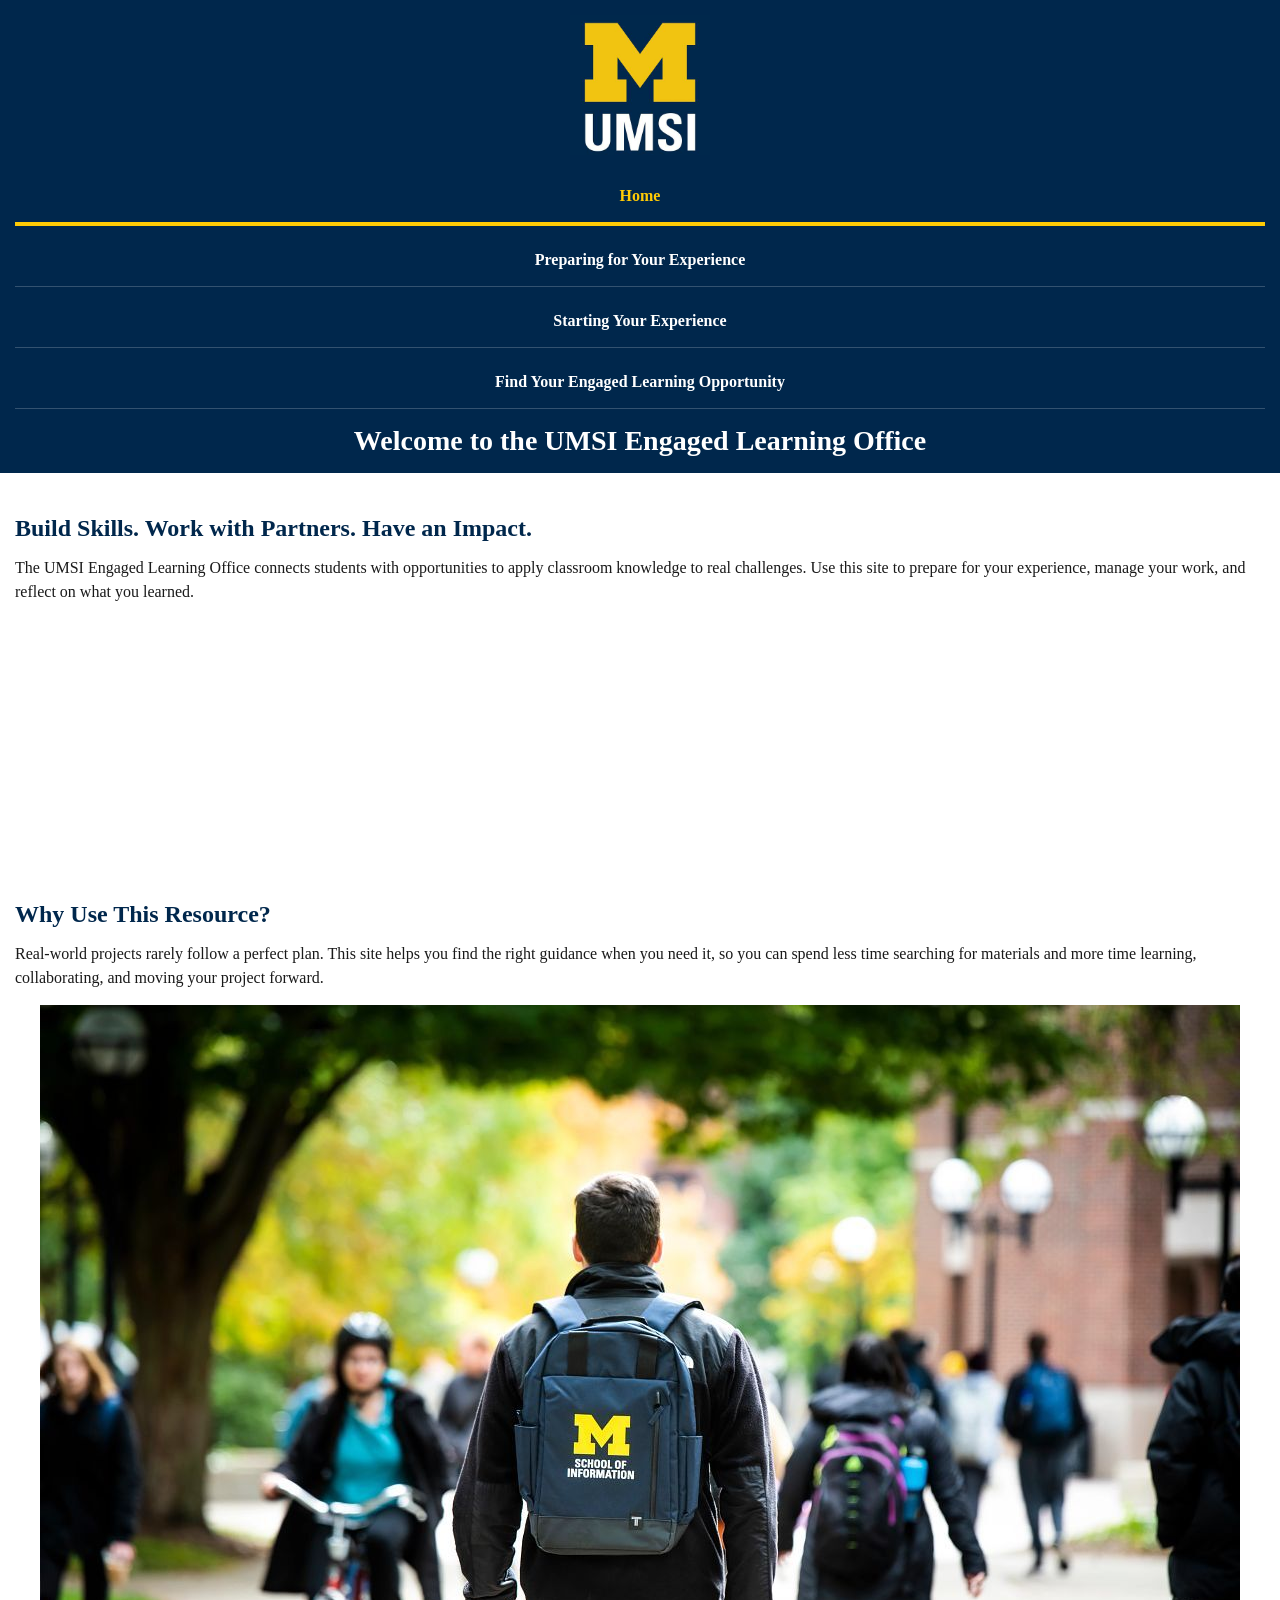
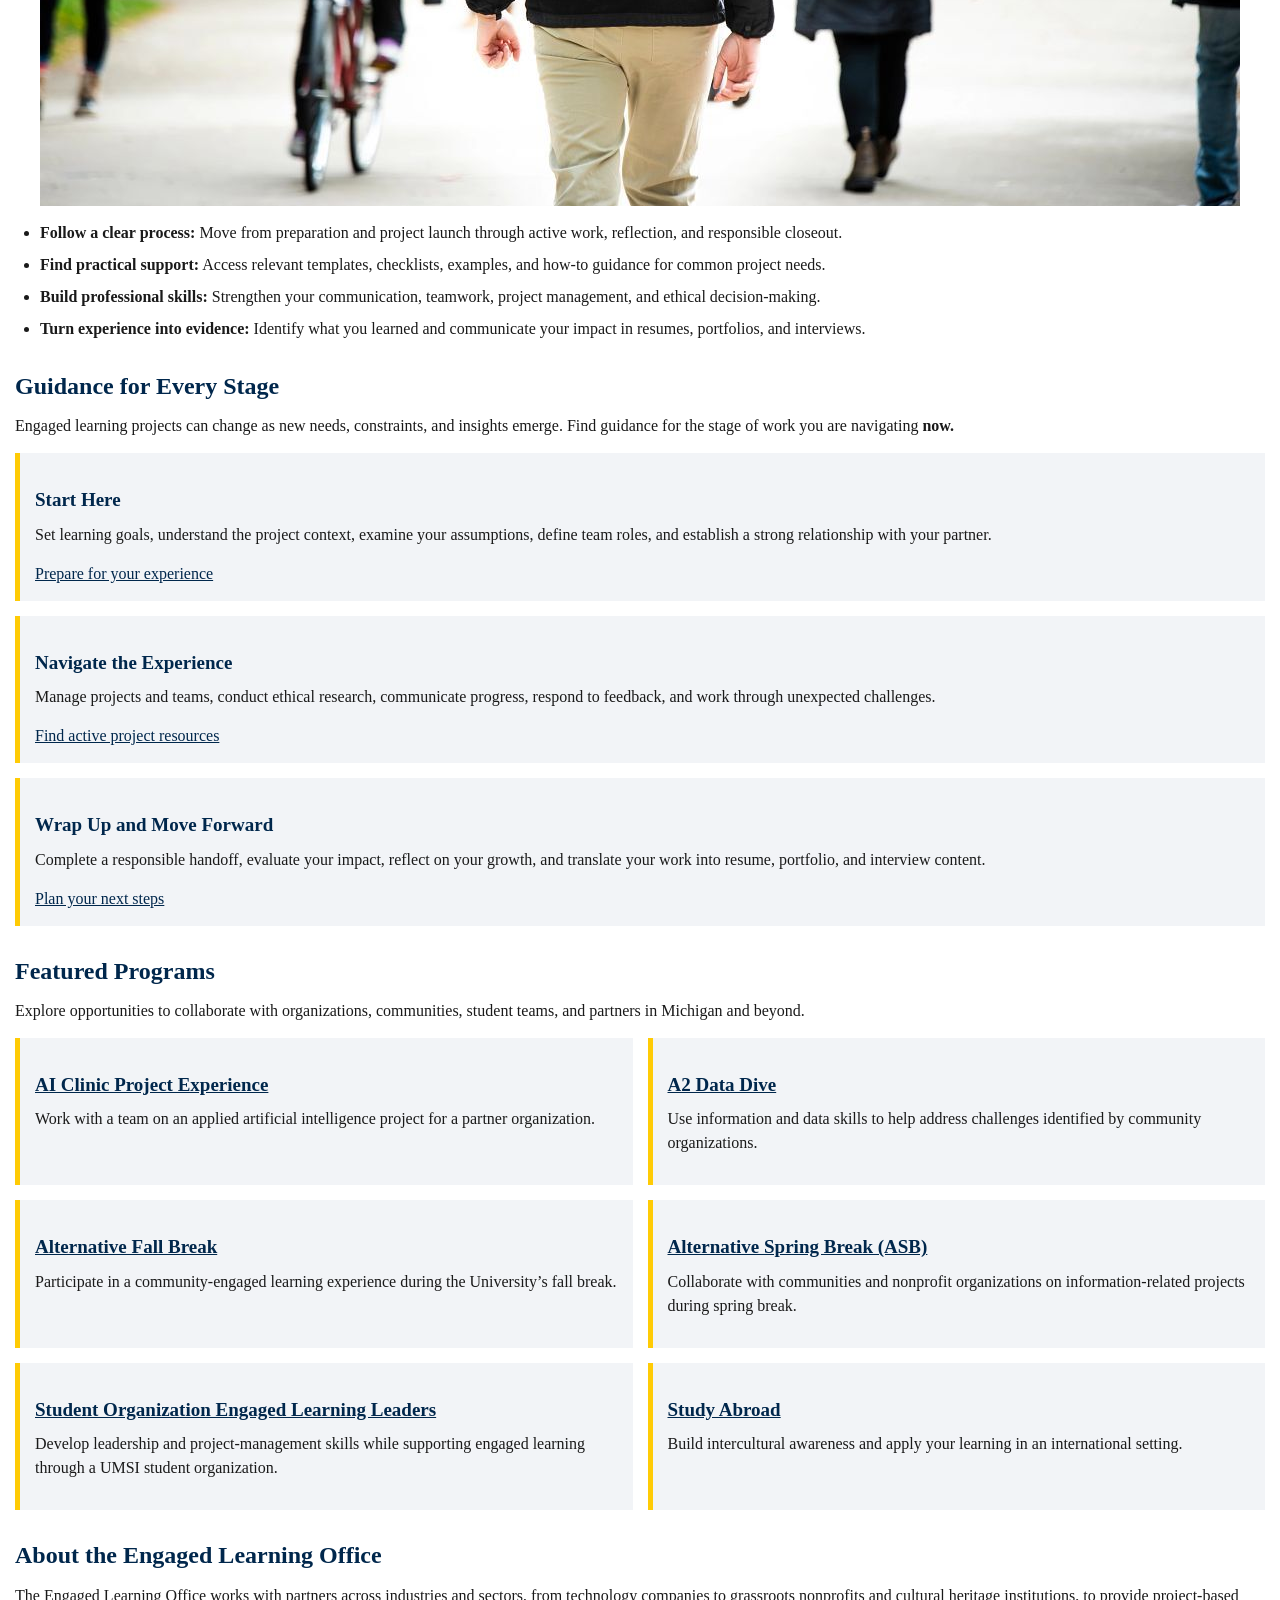
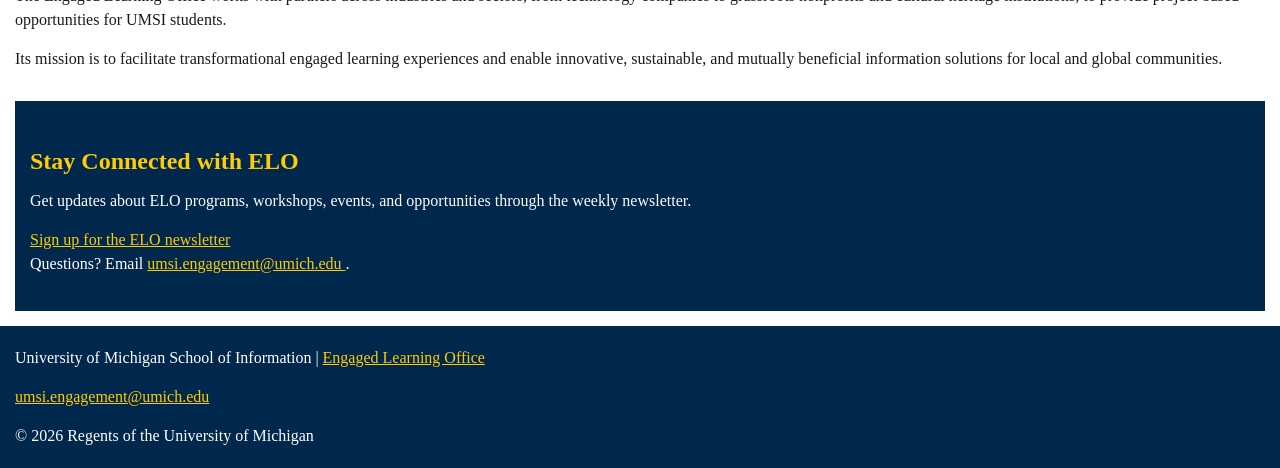
<file: index.html>
<!DOCTYPE html>
<html lang="en">
<head>
    <meta charset="UTF-8">
    <meta name="viewport" content="width=device-width, initial-scale=1.0">
    <link rel="stylesheet" href="css/html5reset.css">
    <link rel="stylesheet" href="css/style.css">
    <title>Engaged Learning Resources | UMSI</title>

</head>
<body>

    <header>
  <a href = "#main">Skip to Main Content</a>
        <img src="images/UMSI_signature_vertical_informal_solidblue.jpg" alt="UMSI Logo">
        <nav>
            <ul>
                <li><a href="index.html" class="active">Home</a></li>
                <li><a href = "prep.html">Preparing for Your Experience</a></li>
                <li><a href = "start.html">Starting Your Experience</a></li>
                <li><a href = "student_discovery.html">Find Your Engaged Learning Opportunity</a></li>
            </ul>
        </nav>
    <h1>Welcome to the UMSI Engaged Learning Office</h1>

    </header>
    <main id="main">
    <section>
      <h2>Build Skills. Work with Partners. Have an Impact.</h2>
      <p>
       The UMSI Engaged Learning Office connects students with opportunities to apply classroom knowledge to real challenges. Use this site to prepare for your experience, manage your work, and reflect on what you learned.
      </p>

      <iframe width="560" height="315" src="https://www.youtube.com/embed/81ZO9RfIJEQ?si=tBp82YWZMl1u7CVS" title="YouTube video player" allow="accelerometer; autoplay; clipboard-write; encrypted-media; gyroscope; picture-in-picture; web-share" referrerpolicy="strict-origin-when-cross-origin" allowfullscreen></iframe>
         <!-- Note: this iframe might cause an Axe ARIA error - that's not on you that's on YouTube! -->
    </section>

<section>
    <h2>Why Use This Resource?</h2>

    <p>Real-world projects rarely follow a perfect plan. This site helps you find the right guidance when you need it, so you can spend less time searching for materials and more time learning, collaborating, and moving your project forward.
    </p>
        <img src="images/UMSI_CampusFall_UMSIBackpack_02.jpg" alt="A student wears a UMSI backpack in fall on the drag.">
    <ul>
        <li><strong>Follow a clear process:</strong> Move from preparation and project launch through active work, reflection, and responsible closeout.</li>
        <li><strong>Find practical support:</strong> Access relevant templates, checklists, examples, and how-to guidance for common project needs.</li>
        <li><strong>Build professional skills:</strong> Strengthen your communication, teamwork, project management, and ethical decision-making.</li>
        <li><strong>Turn experience into evidence:</strong> Identify what you learned and communicate your impact in resumes, portfolios, and interviews.</li>
    </ul>
</section>

 <section>
    <h2>Guidance for Every Stage</h2>
    <p>Engaged learning projects can change as new needs, constraints, and insights emerge. Find guidance for the stage of work you are navigating <strong>now.</strong></p>
    <article>
      <h3>Start Here</h3>
      <p>Set learning goals, understand the project context, examine your assumptions, define team roles, and establish a strong relationship with your partner.</p>
      <a href="prep.html">Prepare for your experience</a>
    </article>

    <article>
      <h3>Navigate the Experience</h3>
      <p>Manage projects and teams, conduct ethical research, communicate progress, respond to feedback, and work through unexpected challenges.</p>
      <a href="student_discovery.html">Find active project resources</a>
    </article>

    <article>
      <h3>Wrap Up and Move Forward</h3>
      <p>Complete a responsible handoff, evaluate your impact, reflect on your growth, and translate your work into resume, portfolio, and interview content.</p>
      <a href="start.html">Plan your next steps</a>
    </article>
  </section>

  <section>
    <h2>Featured Programs</h2>
    <p>Explore opportunities to collaborate with organizations, communities, student teams, and partners in Michigan and beyond.</p>
    <div class="card-grid">
      <article>
        <h3><a href="https://mcompass.umich.edu/_portal/tds-program-brochure?programid=12810">AI Clinic Project Experience</a></h3>
        <p>Work with a team on an applied artificial intelligence project for a partner organization.</p>
      </article>

      <article>
        <h3><a href="https://mcompass.umich.edu/_portal/tds-program-brochure?programid=12556">A2 Data Dive</a></h3>
        <p>Use information and data skills to help address challenges identified by community organizations.</p>
      </article>

      <article>
        <h3><a href="https://mcompass.umich.edu/_portal/tds-program-brochure?programid=11297">Alternative Fall Break</a></h3>
        <p>Participate in a community-engaged learning experience during the University’s fall break.</p>
      </article>

      <article>
        <h3><a href="https://mcompass.umich.edu/_portal/tds-program-brochure?programid=10621">Alternative Spring Break (ASB)</a></h3>
        <p>Collaborate with communities and nonprofit organizations on information-related projects during spring break.</p>
      </article>

      <article>
        <h3><a href="https://mcompass.umich.edu/_portal/tds-program-brochure?programid=12294">Student Organization Engaged Learning Leaders</a></h3>
        <p>Develop leadership and project-management skills while supporting engaged learning through a UMSI student organization.</p>
      </article>

      <article>
        <h3><a href="https://www.si.umich.edu/student-life/study-abroad">Study Abroad</a></h3>
        <p>Build intercultural awareness and apply your learning in an international setting. </p>
      </article>
    </div>
  </section>
  <section>
    <h2>About the Engaged Learning Office</h2>
    <p>The Engaged Learning Office works with partners across industries and sectors, from technology companies to grassroots nonprofits and cultural heritage institutions, to provide project-based opportunities for UMSI students.</p>
    <p>Its mission is to facilitate transformational engaged learning experiences and enable innovative, sustainable, and mutually beneficial information solutions for local and global communities.</p>
  </section>
  <aside>
    <h2>Stay Connected with ELO</h2>
    <p>Get updates about ELO programs, workshops, events, and opportunities through the weekly newsletter.</p>
    <div>
       <a href="https://umsi.info/elo-newsletter"> Sign up for the ELO newsletter</a>
    </div>
    <p>Questions? Email <a href="mailto:umsi.engagement@umich.edu"> umsi.engagement@umich.edu </a>.</p>
  </aside>


        <!-- Content taken & modified from UMGPT with the prompt, "Write me a webpage of intro content to help meet the following requirements - this is for the home page": and then pasted in the client objectives & project requirements"
        UMGPT. (2026). UMGPT ( GPT-5.6 Sol September 7th version) [Large language model]. -->
    </main>
    <footer>
        <p>University of Michigan School of Information | <a href="https://www.si.umich.edu/programs/engaged-learning/about-engaged-learning-office">Engaged Learning Office </a></p>
      <address>
        <a href="mailto:umsi.engagement@umich.edu"> umsi.engagement@umich.edu</a>
      </address>
      <p>&copy; 2026 Regents of the University of Michigan</p>
    </footer>
</body>
</html>
</file>
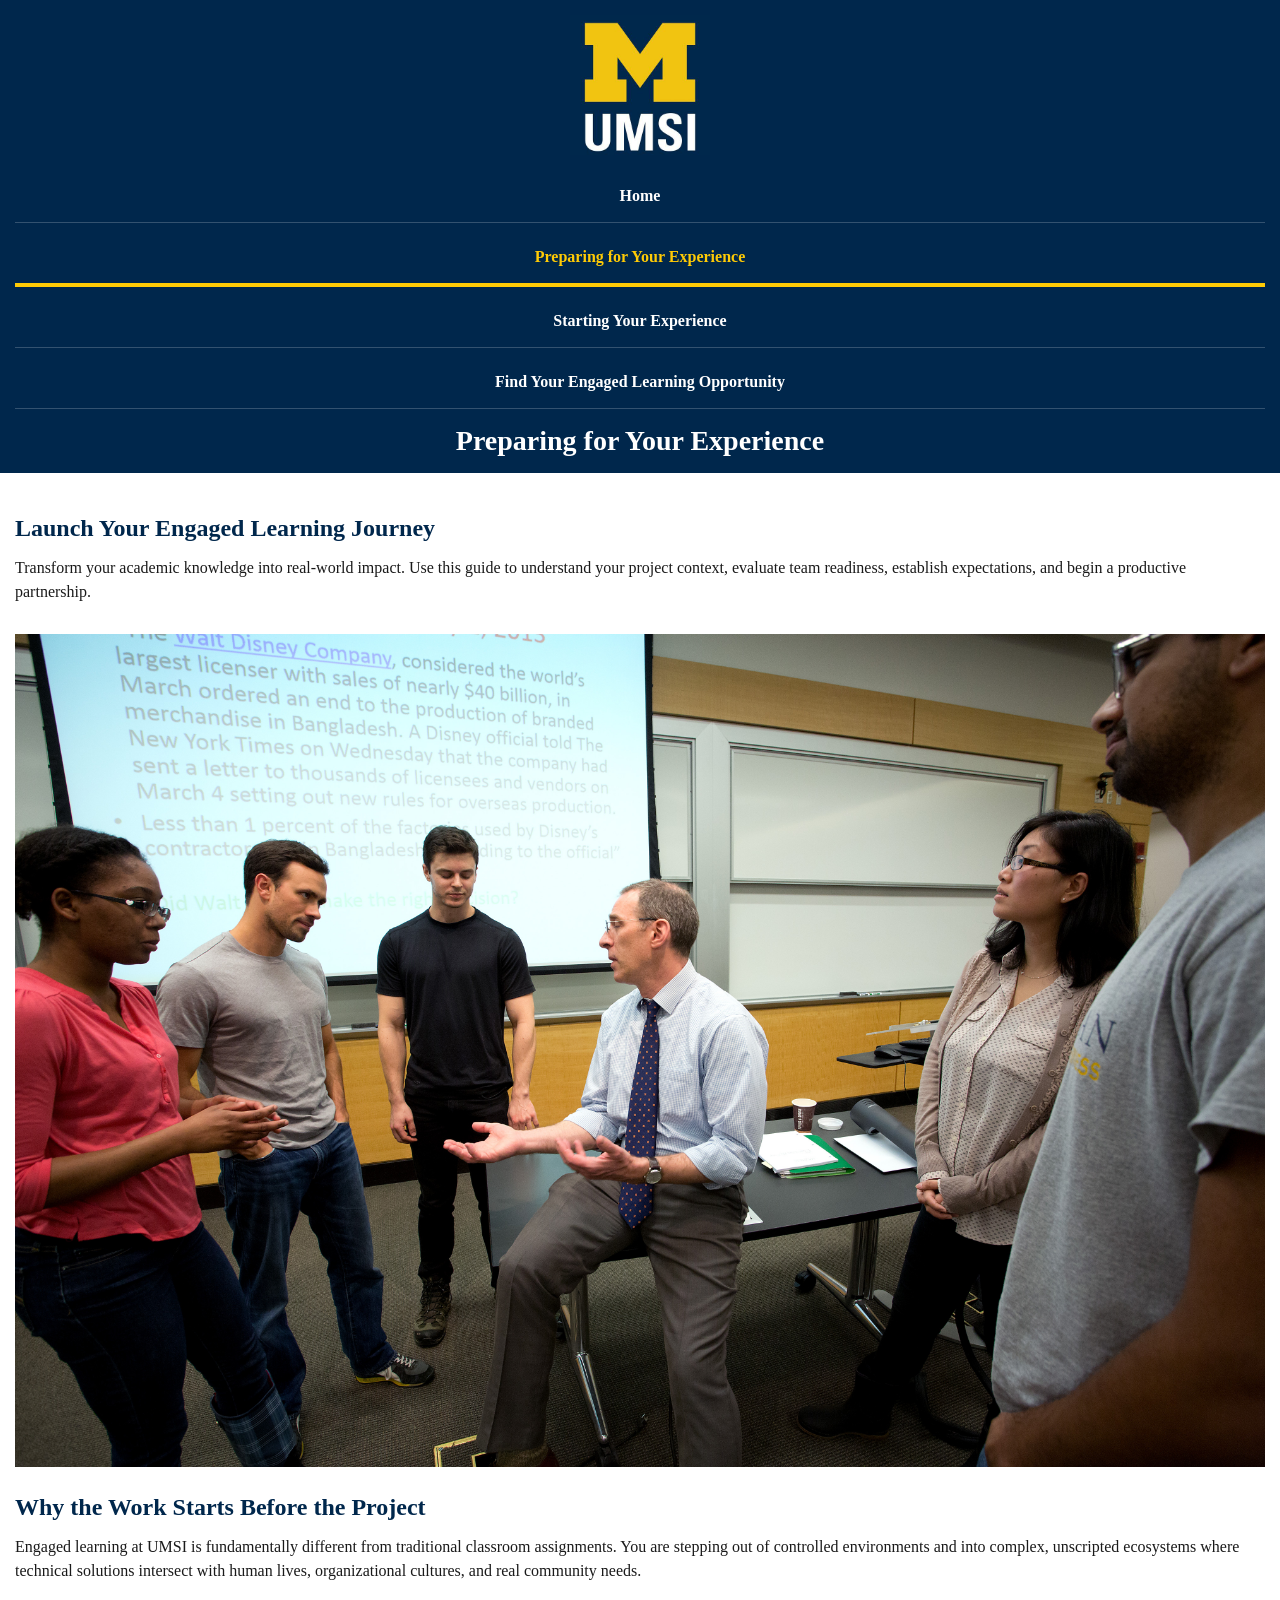
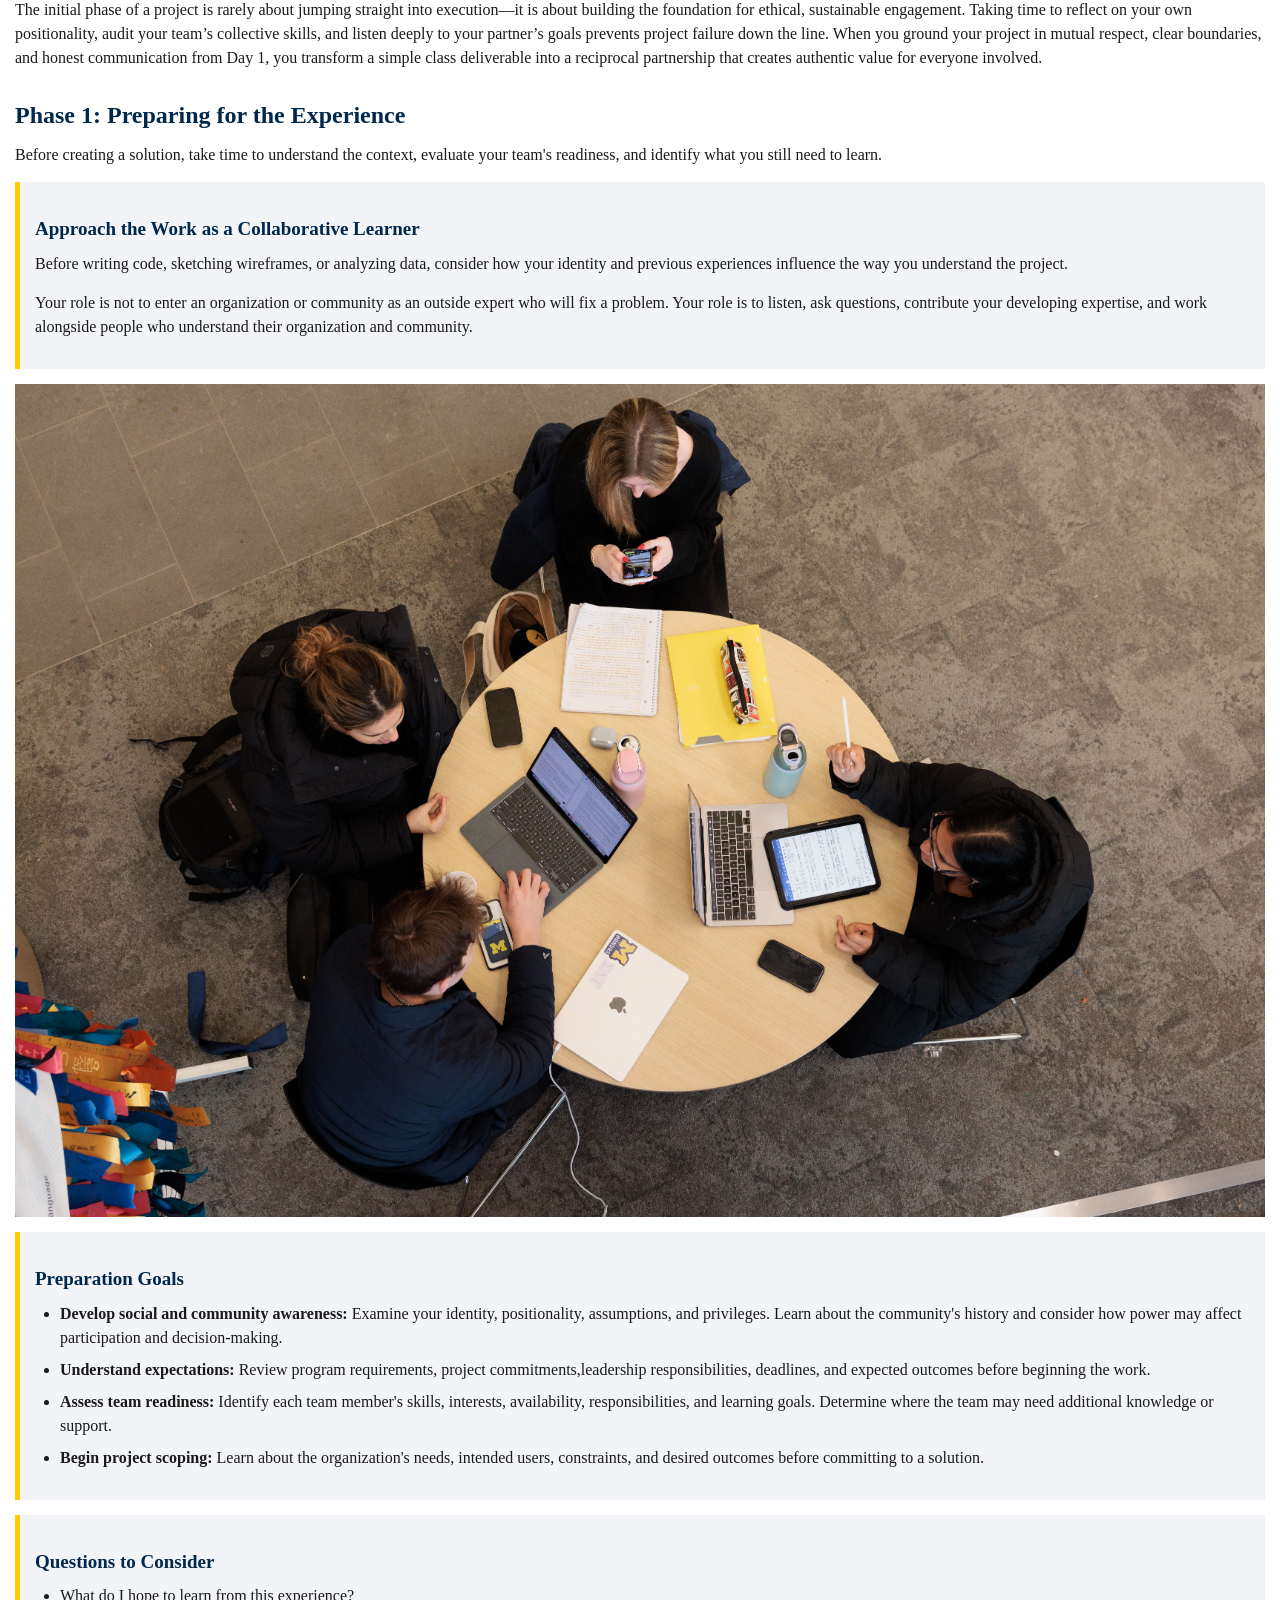
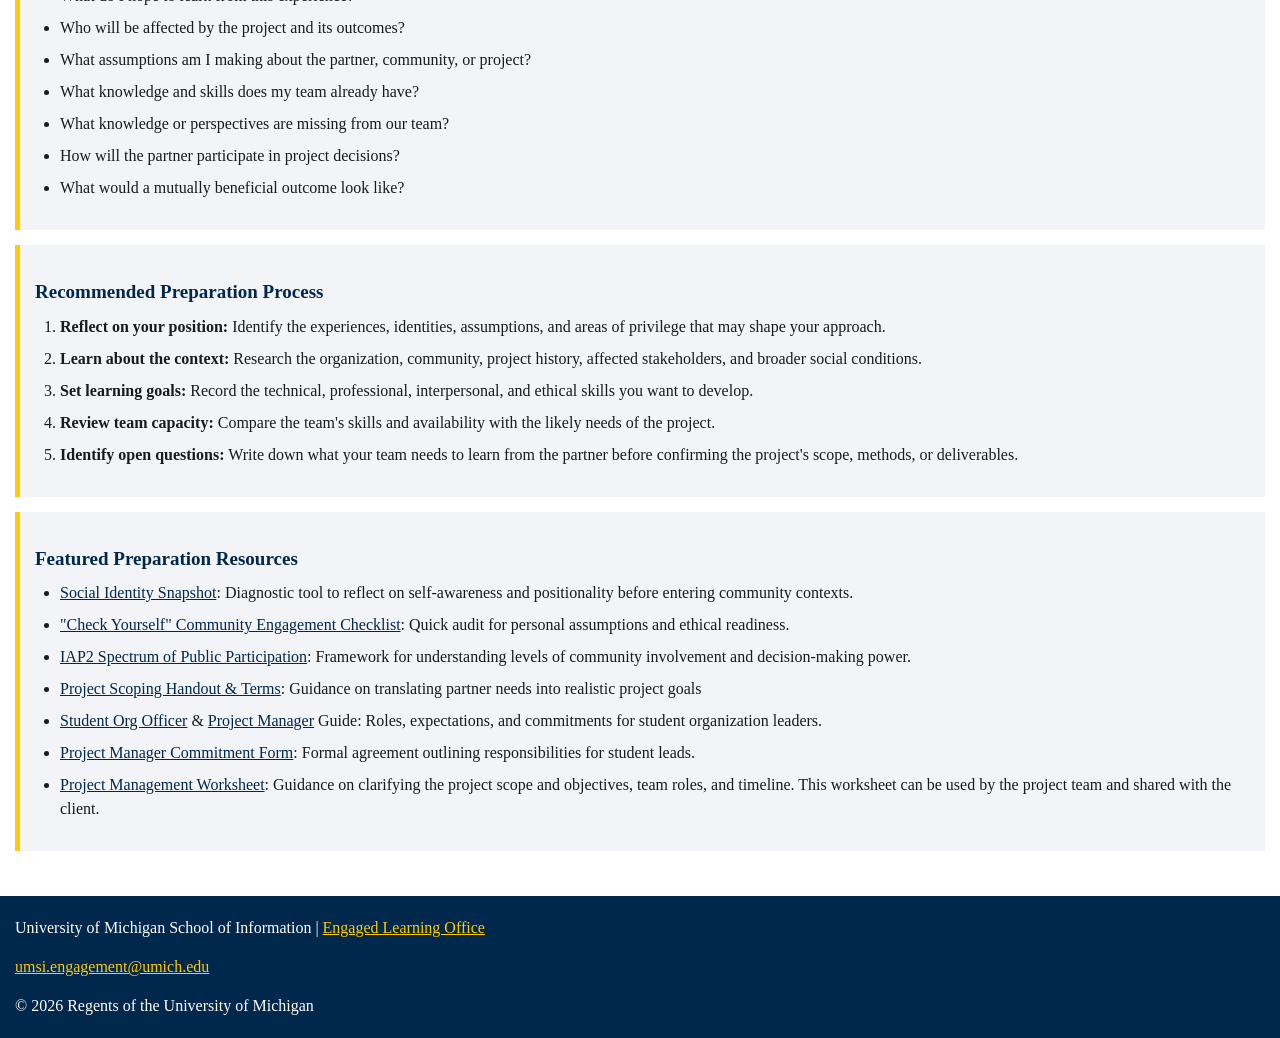
<file: prep.html>
<!DOCTYPE html>
<html lang="en">
<head>
    <meta charset="UTF-8">
    <meta name="viewport" content="width=device-width, initial-scale=1.0">
    <link rel="stylesheet" href="css/html5reset.css">
    <link rel="stylesheet" href="css/style.css">
    <title>Preparing for Your Experience</title>
</head>
<body>

    <header>

  <a href = "#main">Skip to Main Content</a>
        <img src="images/UMSI_signature_vertical_informal_solidblue.jpg" alt="UMSI Logo">
         <nav>
            <ul>
                <li><a href = "index.html">Home</a></li>
                <li><a href="prep.html" class="active">Preparing for Your Experience</a></li>
                <li><a href = "start.html">Starting Your Experience</a></li>
                <li><a href="student_discovery.html">Find Your Engaged Learning Opportunity</a></li>
            </ul>
        </nav>
    <h1>Preparing for Your Experience </h1>
  </header>
<main id="main">
  
<section>
  <h2>Launch Your Engaged Learning Journey</h2>
  <p>Transform your academic knowledge into real-world impact. Use this guide to understand your project context, evaluate team readiness, establish expectations, and begin a productive partnership.</p>
</section>

<img src="images/faculty_in_group_project.jpg" alt="A group of UMSI students and faculty discussing a project around a screen">

<section>
  <h2>Why the Work Starts Before the Project</h2>
  <p>Engaged learning at UMSI is fundamentally different from traditional classroom assignments. You are stepping out of controlled environments and into complex, unscripted ecosystems where technical solutions intersect with human lives, organizational cultures, and real community needs.</p>
  <p>The initial phase of a project is rarely about jumping straight into execution—it is about building the foundation for ethical, sustainable engagement. Taking time to reflect on your own positionality, audit your team’s collective skills, and listen deeply to your partner’s goals prevents project failure down the line. When you ground your project in mutual respect, clear boundaries, and honest communication from Day 1, you transform a simple class deliverable into a reciprocal partnership that creates authentic value for everyone involved.</p>


</section>

<section>
  <h2>Phase 1: Preparing for the Experience</h2>
  <p>Before creating a solution, take time to understand the context, evaluate your team's readiness, and identify what you still need to learn.</p>
  <article>
    <h3>Approach the Work as a Collaborative Learner</h3>
    <p>Before writing code, sketching wireframes, or analyzing data, consider how your identity and previous experiences influence the way you understand the project.</p>
    <p>Your role is not to enter an organization or community as an outside expert who will fix a problem. Your role is to listen, ask questions, contribute your developing expertise, and work alongside people who understand their organization and community.</p>
  </article>

  <img src="images/teamwork.jpg" alt="Overhead view of a student team working together at a round table">

  <article>
    <h3>Preparation Goals</h3>
    <ul>
      <li><strong>Develop social and community awareness:</strong> Examine your identity, positionality, assumptions, and privileges. Learn about the community's history and consider how power may affect participation and decision-making.
      </li>
      <li><strong>Understand expectations:</strong> Review program requirements, project commitments,leadership responsibilities, deadlines, and expected outcomes before beginning the work.</li>
      <li><strong>Assess team readiness:</strong> Identify each team member's skills, interests, availability, responsibilities, and learning goals. Determine where the team may need additional knowledge or support.</li>
      <li><strong>Begin project scoping:</strong> Learn about the organization's needs, intended users, constraints, and desired outcomes before committing to a solution.
      </li>
    </ul>
  </article>

  <article>
    <h3>Questions to Consider</h3>
    <ul>
      <li>What do I hope to learn from this experience?</li>
      <li>Who will be affected by the project and its outcomes?</li>
      <li>What assumptions am I making about the partner, community, or project?</li>
      <li>What knowledge and skills does my team already have?</li>
      <li>What knowledge or perspectives are missing from our team?</li>
      <li>How will the partner participate in project decisions?</li>
      <li>What would a mutually beneficial outcome look like?</li>
    </ul>
  </article>

  <article>
    <h3>Recommended Preparation Process</h3>
    <ol>
      <li><strong>Reflect on your position:</strong> Identify the experiences, identities, assumptions, and areas of privilege that may shape your approach.</li>
      <li><strong>Learn about the context:</strong> Research the organization, community, project history, affected stakeholders, and broader social conditions.</li>
      <li><strong>Set learning goals:</strong> Record the technical, professional, interpersonal, and ethical skills you want to develop.</li>
      <li><strong>Review team capacity:</strong> Compare the team's skills and availability with the likely needs of the project. </li>
      <li><strong>Identify open questions:</strong> Write down what your team needs to learn from the partner before confirming the project's scope, methods, or deliverables.
      </li>
    </ol>
  </article>

  <article>
    <h3>Featured Preparation Resources</h3>
    <ul>
      <li><a href="https://sites.lsa.umich.edu/equitable-teaching/social-identity-snapshot">Social Identity Snapshot</a>: Diagnostic tool to reflect on self-awareness and positionality before entering community contexts.</li>
      <li><a href="https://docs.google.com/document/d/1Qt9YeStVwDHjwJhOLAz42JSNQR2lFMurdUtxtdrGkuc/edit?tab=t.0#heading=h.ch0bvccjkrzn">"Check Yourself" Community Engagement Checklist</a>: Quick audit for personal assumptions and ethical readiness.</li>
      <li><a href="https://drive.google.com/file/d/1zc1RNlrDxV51-muOERdDTnINQcquJpOA/view?usp=sharing">IAP2 Spectrum of Public Participation</a>: Framework for understanding levels of community involvement and decision-making power.</li>
      <li><a href="https://docs.google.com/document/d/1TrEDolwmOIlXgYgAP9VvlOGoYOwFfe6KxzZOgZSVYVw/edit?usp=drive_link">Project Scoping Handout & Terms</a>: Guidance on translating partner needs into realistic project goals</li>
      <li><a href="https://docs.google.com/document/d/1AexsV_JeSd0kRUBbcifZpfBu6y6Zi8Y0iJScp1I3gkM/edit?usp=drive_link">Student Org Officer</a> & <a href="https://docs.google.com/document/u/0/d/1uwOOS0TrXWzcSShj8DUFpckWo0t1UNu_Q7WVbZnLhX0/edit">Project Manager</a> Guide: Roles, expectations, and commitments for student organization leaders.</li>
      <li><a href="https://docs.google.com/document/d/1U4lCNGyWKJ3C2i_VgFqAR45Z4zF1FehuthuqT-M2wdI/edit?usp=drive_link">Project Manager Commitment Form</a>: Formal agreement outlining responsibilities for student leads.</li>
      <li><a href="https://docs.google.com/document/d/1twc-7TYWmb_PNrOBiDI1NuJqJAuhluTICr22GRd_NLc/edit?usp=drive_link">Project Management Worksheet</a>: Guidance on clarifying the project scope and objectives, team roles, and timeline. This worksheet can be used by the project team and shared with the client.</li>
    </ul>
  </article>
</section>

<!-- Content taken & modified from UMGPT with the prompt, "for the same content write me some intro content and resources for a prep page using the ELO content below" - this was after I had asked for content for the home page. " UMGPT. (2026). UMGPT ( GPT-5.6 Sol September 7th version) [Large language model]. -->
</main>
<footer>
        <p>University of Michigan School of Information | <a href="https://www.si.umich.edu/programs/engaged-learning/about-engaged-learning-office">Engaged Learning Office </a></p>
      <address>
        <a href="mailto:umsi.engagement@umich.edu">umsi.engagement@umich.edu</a>
      </address>
      <p>&copy; 2026 Regents of the University of Michigan</p>
    </footer>
    
</body>

</html>
</file>
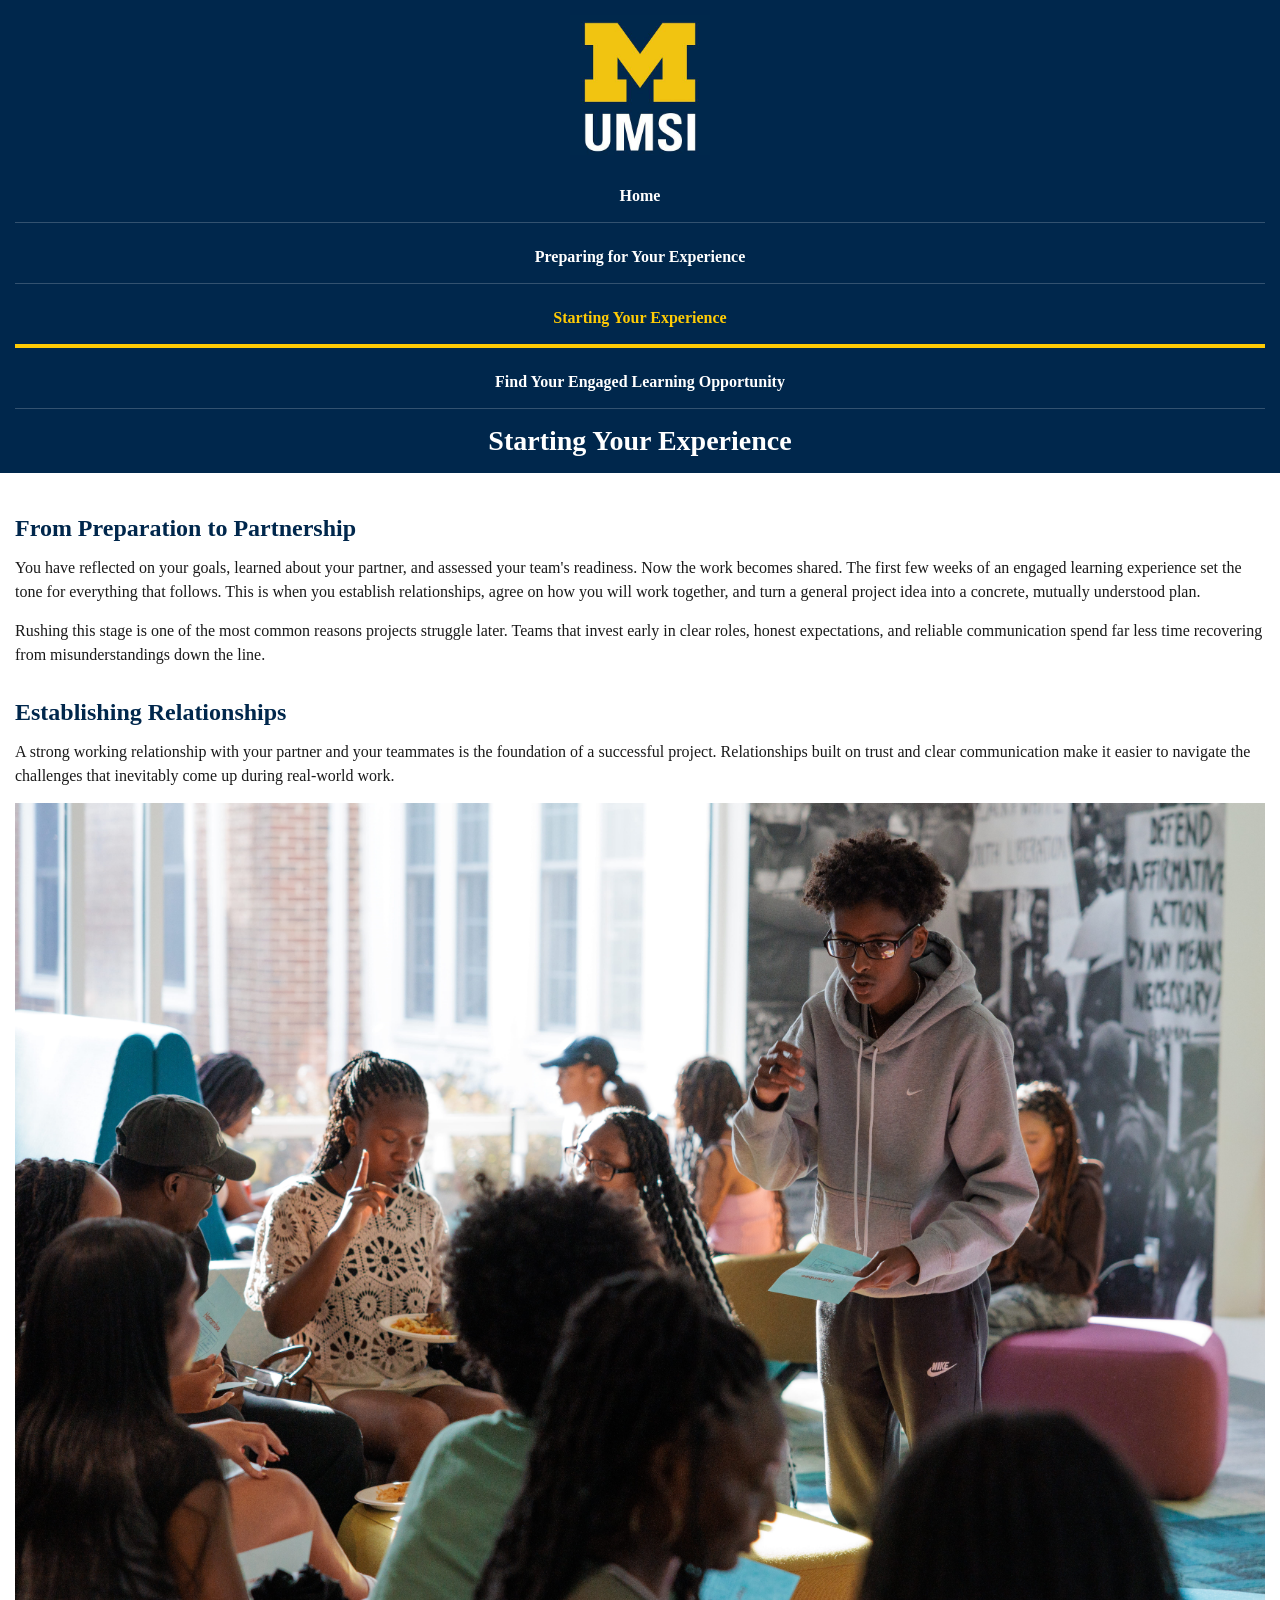
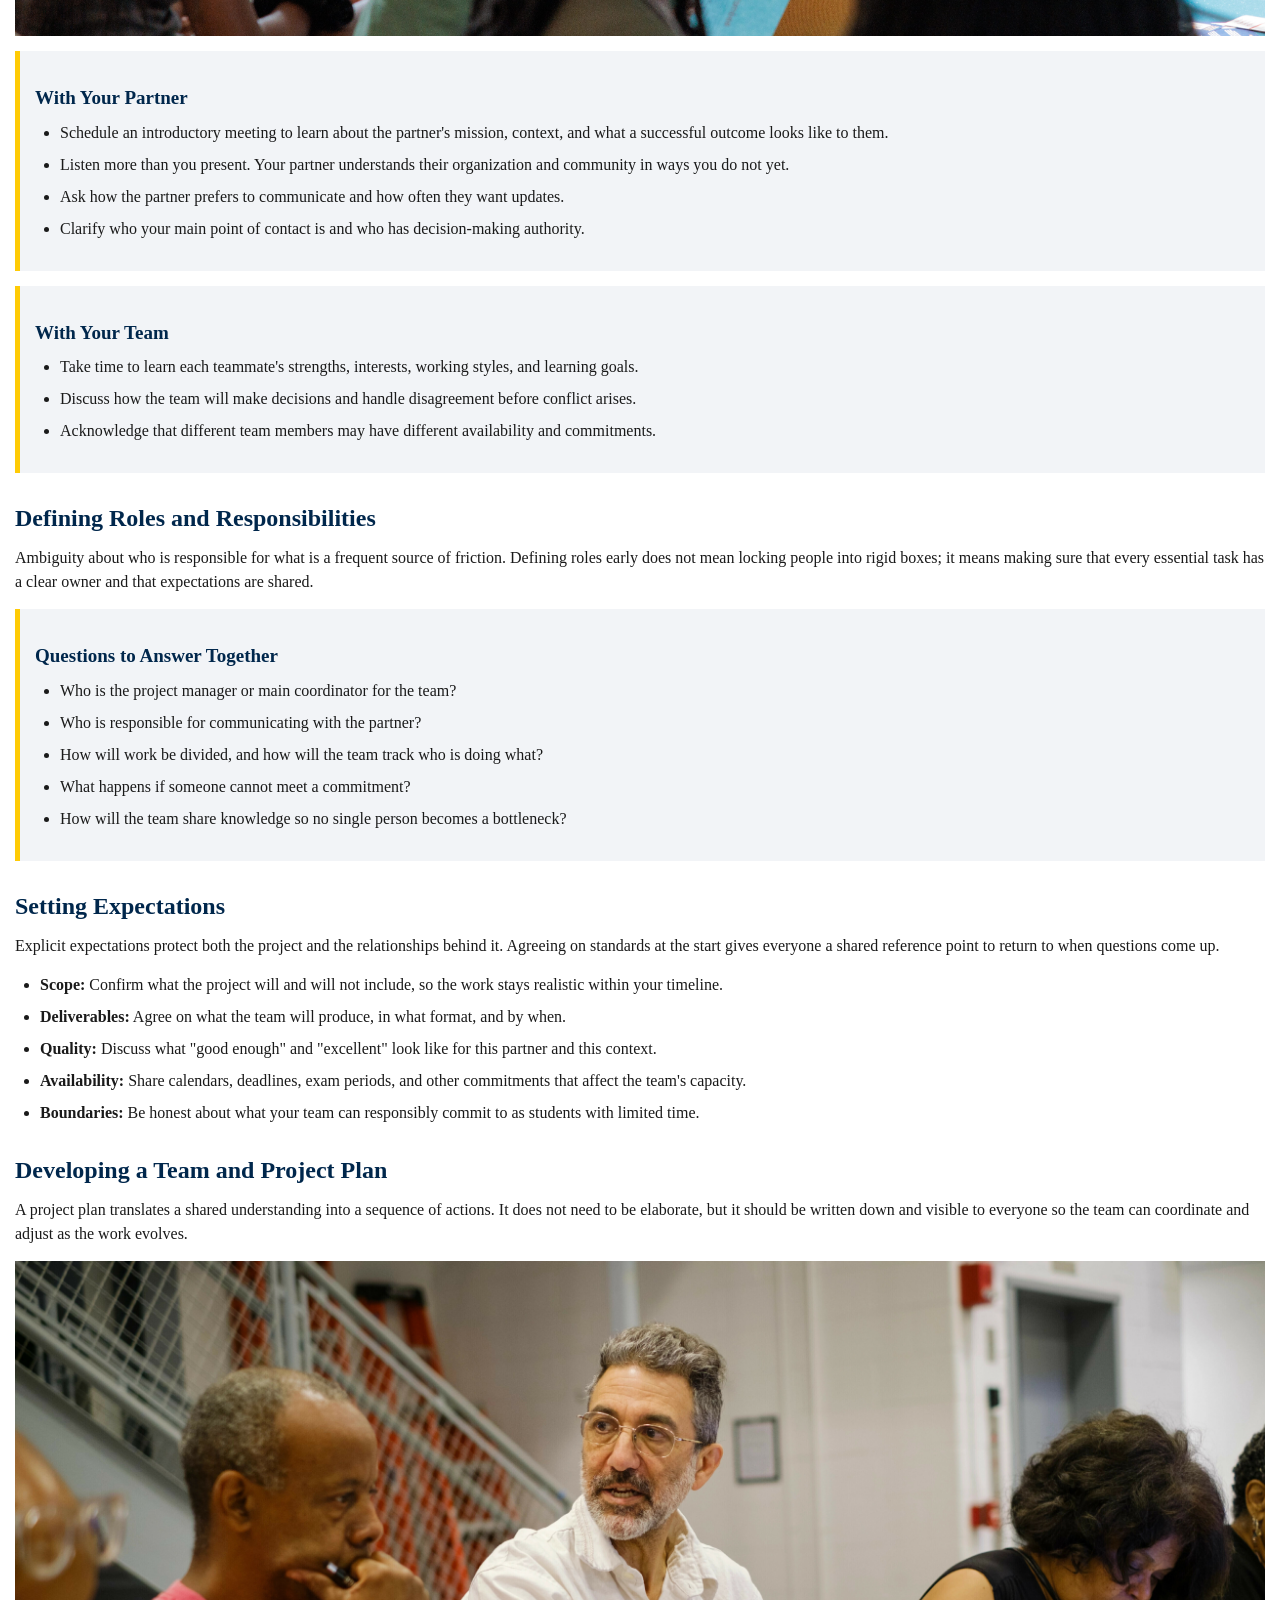
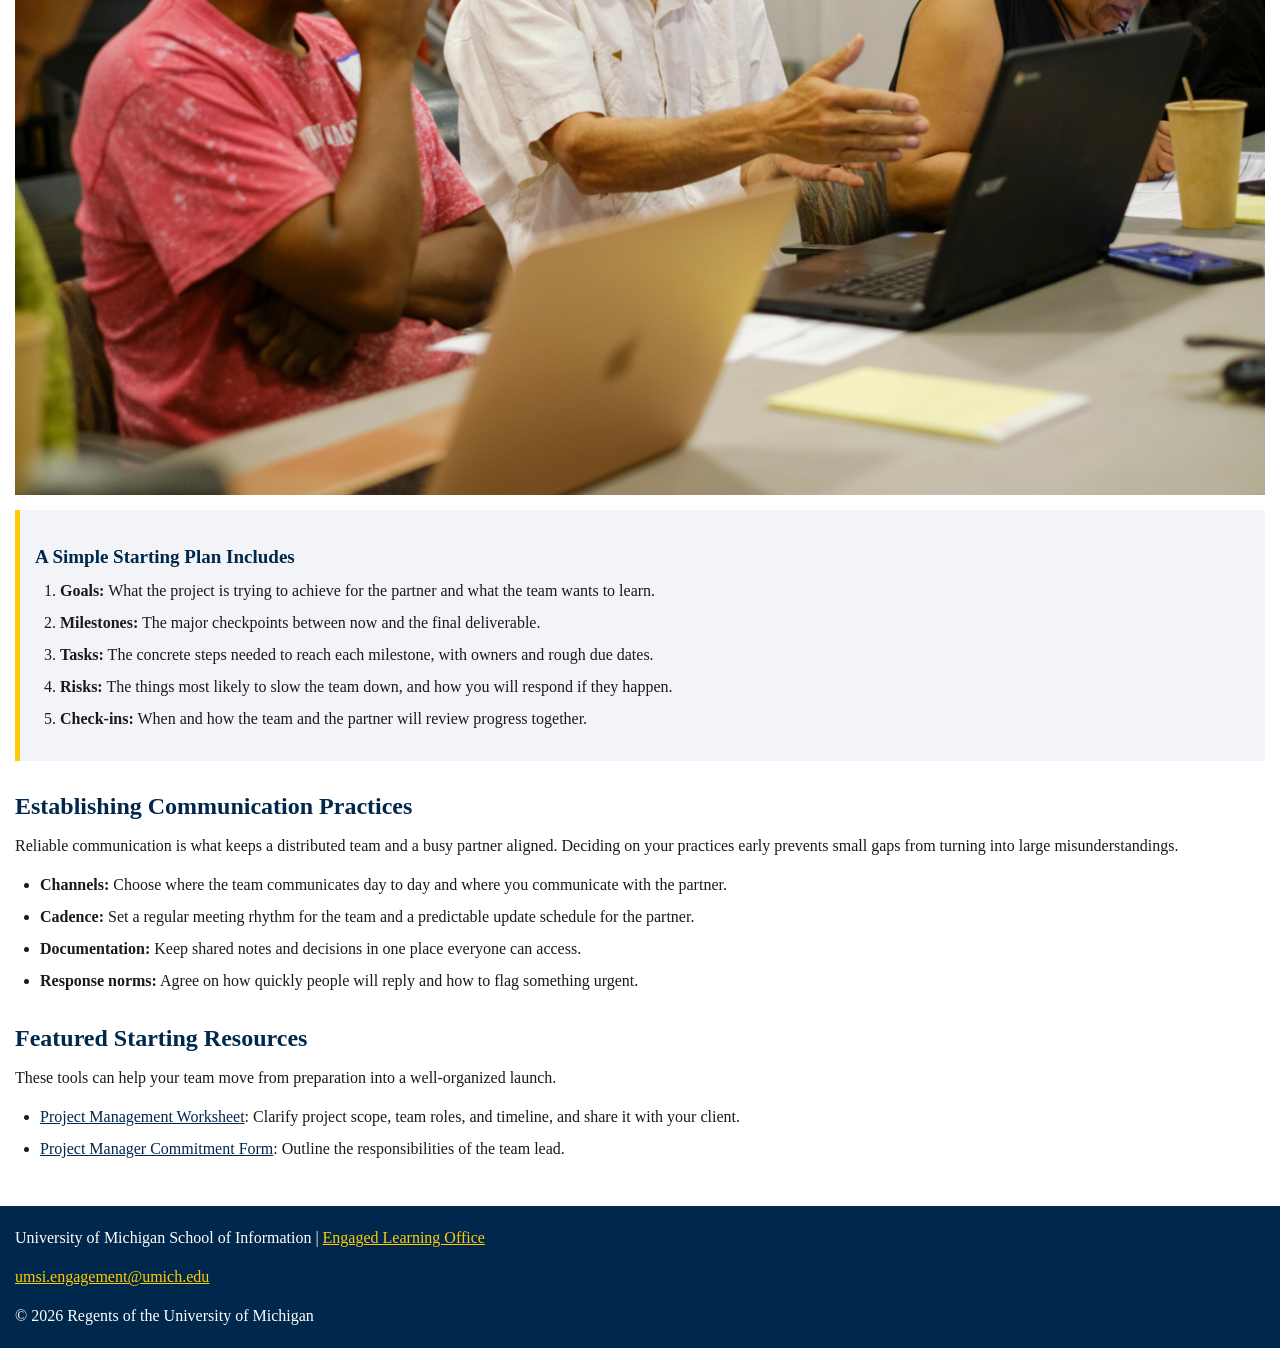
<file: start.html>
<!DOCTYPE html>
<html lang="en">
<head>
    <meta charset="UTF-8">
    <meta name="viewport" content="width=device-width, initial-scale=1.0">
    <link rel="stylesheet" href="css/html5reset.css">
    <link rel="stylesheet" href="css/style.css">    
    <title>Starting Your Experience</title>
</head>
<body>

    <header>
        <a href="#main">Skip to Main Content</a>
        <img src="images/UMSI_signature_vertical_informal_solidblue.jpg" alt="UMSI Logo">
        <nav>
            <ul>
                <li><a href="index.html">Home</a></li>
                <li><a href="prep.html">Preparing for Your Experience</a></li>
                <li><a href="start.html" class="active">Starting Your Experience</a></li>
                <li><a href="student_discovery.html">Find Your Engaged Learning Opportunity</a></li>
            </ul>
        </nav>
        <h1>Starting Your Experience</h1>
    </header>

    <main id="main">

        <section>
            <h2>From Preparation to Partnership</h2>
            <p>You have reflected on your goals, learned about your partner, and assessed your team's readiness. Now the work becomes shared. The first few weeks of an engaged learning experience set the tone for everything that follows. This is when you establish relationships, agree on how you will work together, and turn a general project idea into a concrete, mutually understood plan.</p>
            <p>Rushing this stage is one of the most common reasons projects struggle later. Teams that invest early in clear roles, honest expectations, and reliable communication spend far less time recovering from misunderstandings down the line.</p>
        </section>

        <section>
            <h2>Establishing Relationships</h2>
            <p>A strong working relationship with your partner and your teammates is the foundation of a successful project. Relationships built on trust and clear communication make it easier to navigate the challenges that inevitably come up during real-world work.</p>
            <img src="images/collaboration.jpg" alt="UMSI students collaborating and talking together during a project meeting">
            
            <article>
                <h3>With Your Partner</h3>
                <ul>
                    <li>Schedule an introductory meeting to learn about the partner's mission, context, and what a successful outcome looks like to them.</li>
                    <li>Listen more than you present. Your partner understands their organization and community in ways you do not yet.</li>
                    <li>Ask how the partner prefers to communicate and how often they want updates.</li>
                    <li>Clarify who your main point of contact is and who has decision-making authority.</li>
                </ul>
            </article>
            <article>
                <h3>With Your Team</h3>
                <ul>
                    <li>Take time to learn each teammate's strengths, interests, working styles, and learning goals.</li>
                    <li>Discuss how the team will make decisions and handle disagreement before conflict arises.</li>
                    <li>Acknowledge that different team members may have different availability and commitments.</li>
                </ul>
            </article>
        </section>

        <section>
            <h2>Defining Roles and Responsibilities</h2>
            <p>Ambiguity about who is responsible for what is a frequent source of friction. Defining roles early does not mean locking people into rigid boxes; it means making sure that every essential task has a clear owner and that expectations are shared.</p>
            <article>
                <h3>Questions to Answer Together</h3>
                <ul>
                    <li>Who is the project manager or main coordinator for the team?</li>
                    <li>Who is responsible for communicating with the partner?</li>
                    <li>How will work be divided, and how will the team track who is doing what?</li>
                    <li>What happens if someone cannot meet a commitment?</li>
                    <li>How will the team share knowledge so no single person becomes a bottleneck?</li>
                </ul>
            </article>
        </section>

        <section>
            <h2>Setting Expectations</h2>
            <p>Explicit expectations protect both the project and the relationships behind it. Agreeing on standards at the start gives everyone a shared reference point to return to when questions come up.</p>
            <ul>
                <li><strong>Scope:</strong> Confirm what the project will and will not include, so the work stays realistic within your timeline.</li>
                <li><strong>Deliverables:</strong> Agree on what the team will produce, in what format, and by when.</li>
                <li><strong>Quality:</strong> Discuss what "good enough" and "excellent" look like for this partner and this context.</li>
                <li><strong>Availability:</strong> Share calendars, deadlines, exam periods, and other commitments that affect the team's capacity.</li>
                <li><strong>Boundaries:</strong> Be honest about what your team can responsibly commit to as students with limited time.</li>
            </ul>
        </section>

        <section>
            <h2>Developing a Team and Project Plan</h2>
            <p>A project plan translates a shared understanding into a sequence of actions. It does not need to be elaborate, but it should be written down and visible to everyone so the team can coordinate and adjust as the work evolves.</p>
            <img src="images/collaborate.jpeg" alt="A student team working together on a laptop to plan their project">

            <article>
                <h3>A Simple Starting Plan Includes</h3>
                <ol>
                    <li><strong>Goals:</strong> What the project is trying to achieve for the partner and what the team wants to learn.</li>
                    <li><strong>Milestones:</strong> The major checkpoints between now and the final deliverable.</li>
                    <li><strong>Tasks:</strong> The concrete steps needed to reach each milestone, with owners and rough due dates.</li>
                    <li><strong>Risks:</strong> The things most likely to slow the team down, and how you will respond if they happen.</li>
                    <li><strong>Check-ins:</strong> When and how the team and the partner will review progress together.</li>
                </ol>
            </article>
        </section>

        <section>
            <h2>Establishing Communication Practices</h2>
            <p>Reliable communication is what keeps a distributed team and a busy partner aligned. Deciding on your practices early prevents small gaps from turning into large misunderstandings.</p>
            <ul>
                <li><strong>Channels:</strong> Choose where the team communicates day to day and where you communicate with the partner.</li>
                <li><strong>Cadence:</strong> Set a regular meeting rhythm for the team and a predictable update schedule for the partner.</li>
                <li><strong>Documentation:</strong> Keep shared notes and decisions in one place everyone can access.</li>
                <li><strong>Response norms:</strong> Agree on how quickly people will reply and how to flag something urgent.</li>
            </ul>
        </section>

        <section>
            <h2>Featured Starting Resources</h2>
            <p>These tools can help your team move from preparation into a well-organized launch.</p>
            <ul>
                <li><a href="https://docs.google.com/document/d/1twc-7TYWmb_PNrOBiDI1NuJqJAuhluTICr22GRd_NLc/edit?usp=drive_link">Project Management Worksheet</a>: Clarify project scope, team roles, and timeline, and share it with your client.</li>
                <li><a href="https://docs.google.com/document/d/1U4lCNGyWKJ3C2i_VgFqAR45Z4zF1FehuthuqT-M2wdI/edit?usp=drive_link">Project Manager Commitment Form</a>: Outline the responsibilities of the team lead.</li>
            </ul>
        </section>

    </main>

    <footer>
        <p>University of Michigan School of Information | <a href="https://www.si.umich.edu/programs/engaged-learning/about-engaged-learning-office">Engaged Learning Office</a></p>
        <address>
            <a href="mailto:umsi.engagement@umich.edu">umsi.engagement@umich.edu</a>
        </address>
        <p>&copy; 2026 Regents of the University of Michigan</p>
    </footer>

<!-- Content taken & modified from UMGPT with the prompt, "Write me intro content and resources for a Starting Your Experience page": and then pasted in the client objectives & ELO content
UMGPT. (2026). UMGPT ( GPT-5.6 Sol September 7th version) [Large language model]. -->
</body>
</html>
</file>
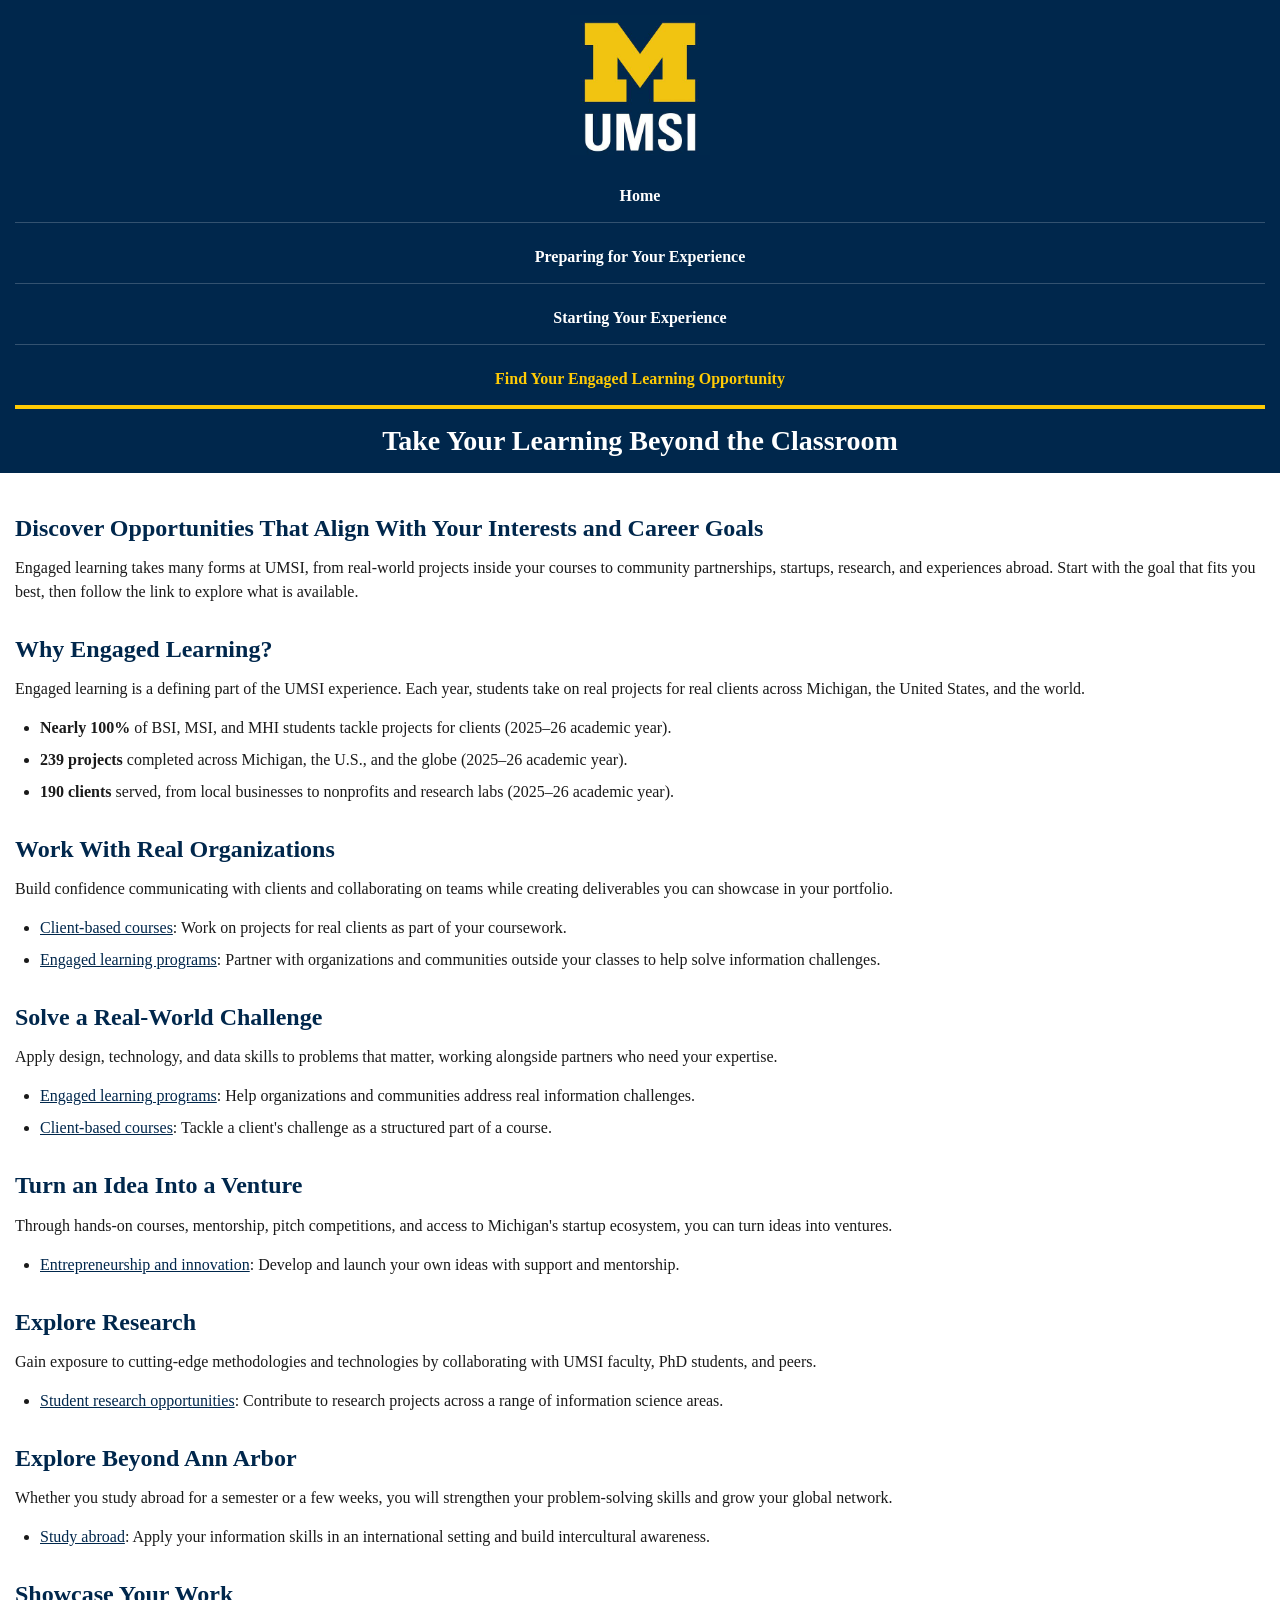
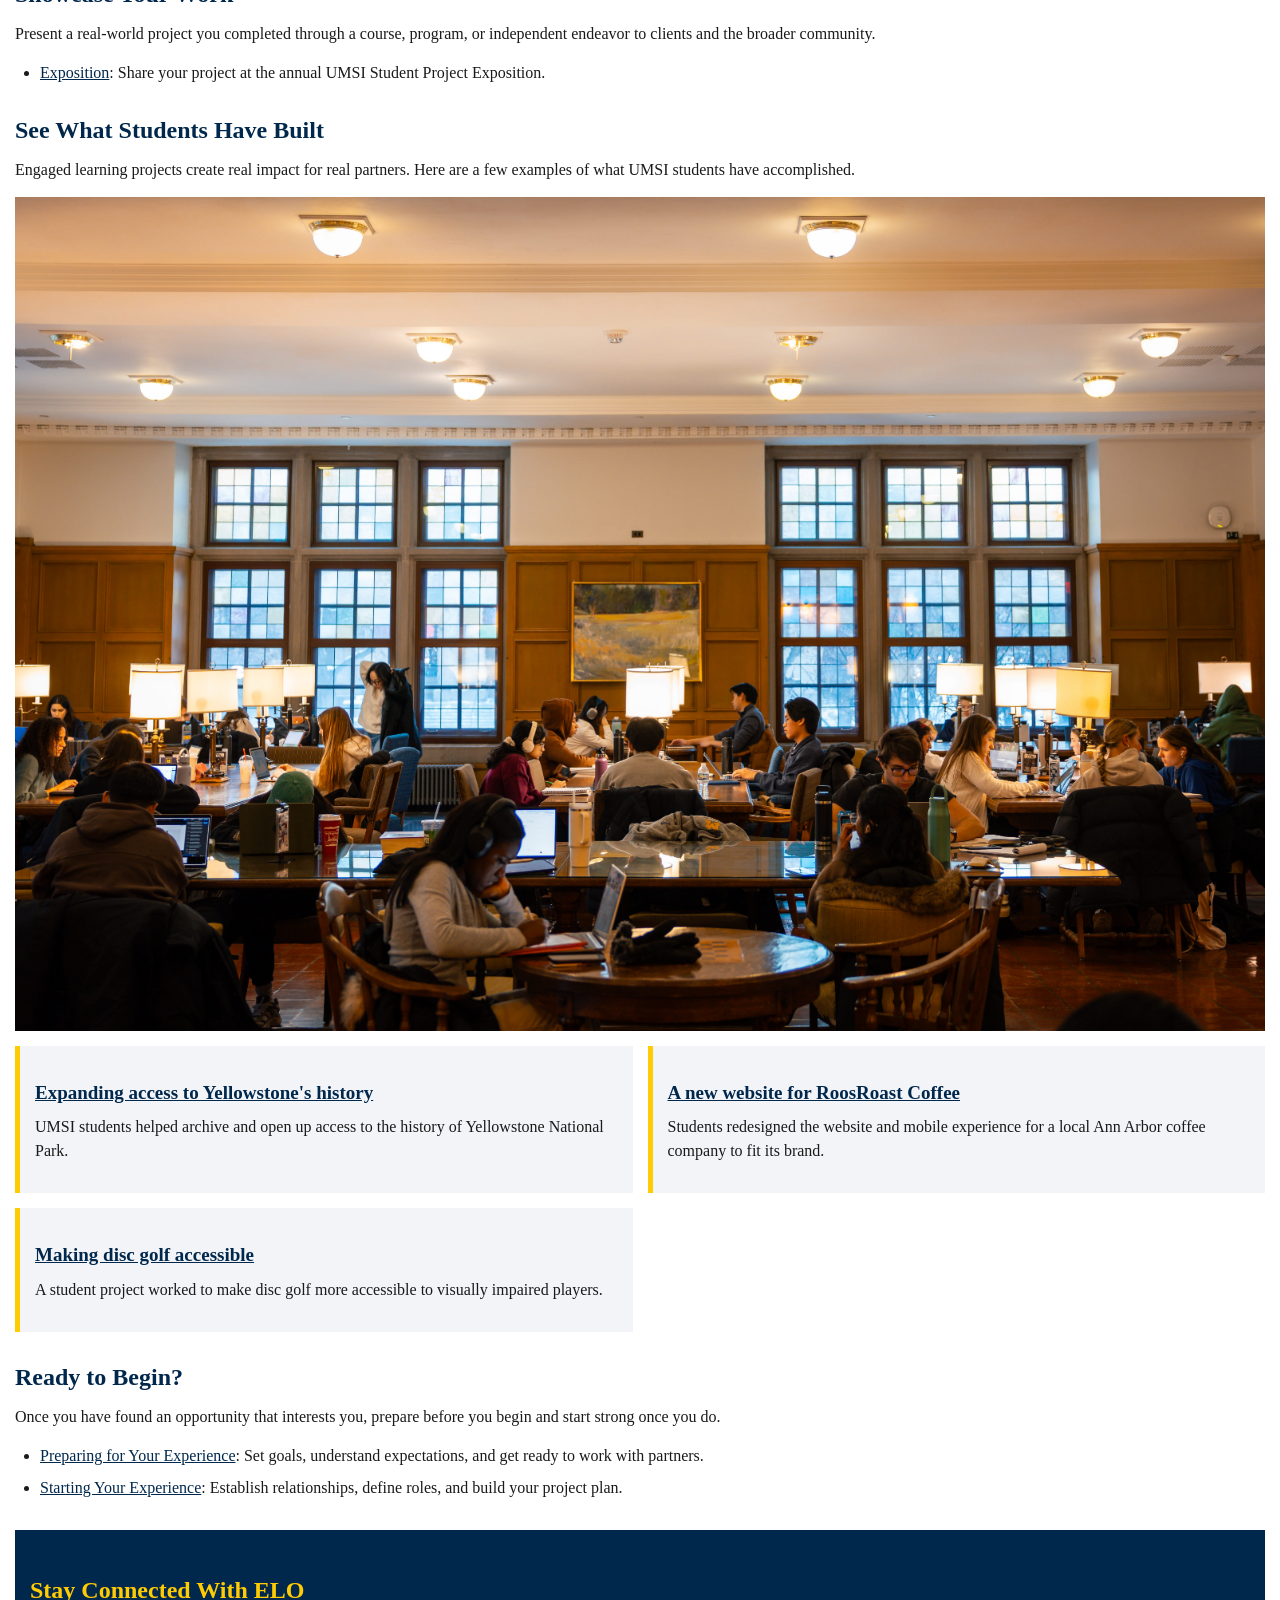
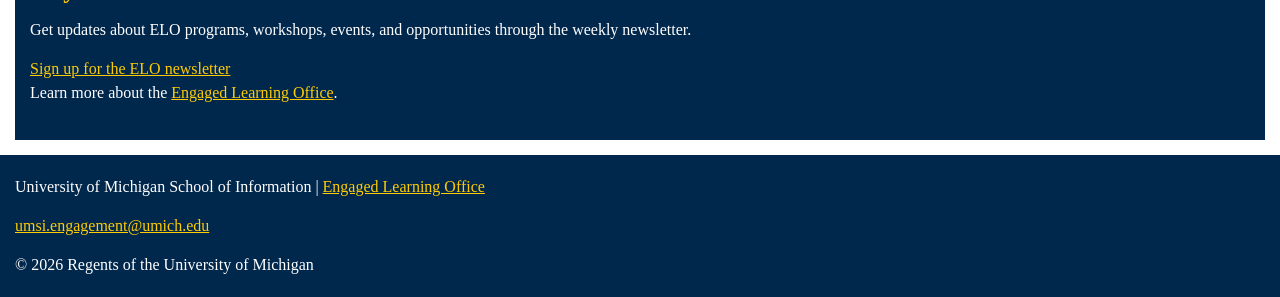
<file: student_discovery.html>
<!DOCTYPE html>
<html lang="en">
<head>
    <meta charset="UTF-8">
    <meta name="viewport" content="width=device-width, initial-scale=1.0">
    <link rel="stylesheet" href="css/html5reset.css">
    <link rel="stylesheet" href="css/style.css">
    <title>Find Your Engaged Learning Opportunity</title>
</head>
<body>

    <header>
        <a href="#main">Skip to Main Content</a>
        <img src="images/UMSI_signature_vertical_informal_solidblue.jpg" alt="UMSI Logo">        
        <nav>
            <ul>
                <li><a href="index.html">Home</a></li>
                <li><a href="prep.html">Preparing for Your Experience</a></li>
                <li><a href="start.html">Starting Your Experience</a></li>
                <li><a href="student_discovery.html" class="active">Find Your Engaged Learning Opportunity</a></li>
            </ul>
        </nav>
        <h1>Take Your Learning Beyond the Classroom</h1>
    </header>

    <main id="main">

        <section>
            <h2>Discover Opportunities That Align With Your Interests and Career Goals</h2>
            <p>Engaged learning takes many forms at UMSI, from real-world projects inside your courses to community partnerships, startups, research, and experiences abroad. Start with the goal that fits you best, then follow the link to explore what is available.</p>
        </section>

        <section>
            <h2>Why Engaged Learning?</h2>
            <p>Engaged learning is a defining part of the UMSI experience. Each year, students take on real projects for real clients across Michigan, the United States, and the world.</p>
            <ul>
                <li><strong>Nearly 100%</strong> of BSI, MSI, and MHI students tackle projects for clients (2025&ndash;26 academic year).</li>
                <li><strong>239 projects</strong> completed across Michigan, the U.S., and the globe (2025&ndash;26 academic year).</li>
                <li><strong>190 clients</strong> served, from local businesses to nonprofits and research labs (2025&ndash;26 academic year).</li>
            </ul>
        </section>

        <section>
            <h2>Work With Real Organizations</h2>
            <p>Build confidence communicating with clients and collaborating on teams while creating deliverables you can showcase in your portfolio.</p>
            <ul>
                <li><a href="https://www.si.umich.edu/student-experience/engaged-learning/course-based-opportunities">Client-based courses</a>: Work on projects for real clients as part of your coursework.</li>
                <li><a href="https://www.si.umich.edu/programs/engaged-learning/engaged-learning-programs">Engaged learning programs</a>: Partner with organizations and communities outside your classes to help solve information challenges.</li>
            </ul>
        </section>

        <section>
            <h2>Solve a Real-World Challenge</h2>
            <p>Apply design, technology, and data skills to problems that matter, working alongside partners who need your expertise.</p>
            <ul>
                <li><a href="https://www.si.umich.edu/programs/engaged-learning/engaged-learning-programs">Engaged learning programs</a>: Help organizations and communities address real information challenges.</li>
                <li><a href="https://www.si.umich.edu/student-experience/engaged-learning/course-based-opportunities">Client-based courses</a>: Tackle a client's challenge as a structured part of a course.</li>
            </ul>
        </section>

        <section>
            <h2>Turn an Idea Into a Venture</h2>
            <p>Through hands-on courses, mentorship, pitch competitions, and access to Michigan's startup ecosystem, you can turn ideas into ventures.</p>
            <ul>
                <li><a href="https://www.si.umich.edu/student-experience/engaged-learning/entrepreneurship-and-innovation-opportunities">Entrepreneurship and innovation</a>: Develop and launch your own ideas with support and mentorship.</li>
            </ul>
        </section>

        <section>
            <h2>Explore Research</h2>
            <p>Gain exposure to cutting-edge methodologies and technologies by collaborating with UMSI faculty, PhD students, and peers.</p>
            <ul>
                <li><a href="https://www.si.umich.edu/research/student-research-opportunities">Student research opportunities</a>: Contribute to research projects across a range of information science areas.</li>
            </ul>
        </section>

        <section>
            <h2>Explore Beyond Ann Arbor</h2>
            <p>Whether you study abroad for a semester or a few weeks, you will strengthen your problem-solving skills and grow your global network.</p>
            <ul>
                <li><a href="https://www.si.umich.edu/student-experience/study-abroad">Study abroad</a>: Apply your information skills in an international setting and build intercultural awareness.</li>
            </ul>
        </section>

        <section>
            <h2>Showcase Your Work</h2>
            <p>Present a real-world project you completed through a course, program, or independent endeavor to clients and the broader community.</p>
            <ul>
                <li><a href="https://www.si.umich.edu/student-experience/engaged-learning/exposition">Exposition</a>: Share your project at the annual UMSI Student Project Exposition.</li>
            </ul>
        </section>

        <section>
            <h2>See What Students Have Built</h2>
            <p>Engaged learning projects create real impact for real partners. Here are a few examples of what UMSI students have accomplished.</p>
            <img src="images/MCOMMONS-SnowyCampusScenes-095.jpg" alt="UMSI students working together in a campus study space">
            <div class="card-grid">
                <article>
                <h3><a href="https://www.si.umich.edu/about-umsi/news/archiving-nations-wild-heart-umsi-students-expand-access-yellowstones-history">Expanding access to Yellowstone's history</a></h3>
                <p>UMSI students helped archive and open up access to the history of Yellowstone National Park.</p>
                </article>
                <article>
                <h3><a href="https://www.si.umich.edu/about-umsi/news/umsi-students-give-roosroast-new-website-designs-fit-vibe">A new website for RoosRoast Coffee</a></h3>
                <p>Students redesigned the website and mobile experience for a local Ann Arbor coffee company to fit its brand.</p>
                </article>
                <article>
                <h3><a href="https://www.si.umich.edu/about-umsi/news/umsi-student-project-can-help-make-disc-golf-accessible-visually-impaired-players">Making disc golf accessible</a></h3>
                <p>A student project worked to make disc golf more accessible to visually impaired players.</p>
                </article>
            </div>
        </section>
        <section>
            <h2>Ready to Begin?</h2>
            <p>Once you have found an opportunity that interests you, prepare before you begin and start strong once you do.</p>
            <ul>
                <li><a href="prep.html">Preparing for Your Experience</a>: Set goals, understand expectations, and get ready to work with partners.</li>
                <li><a href="start.html">Starting Your Experience</a>: Establish relationships, define roles, and build your project plan.</li>
            </ul>
        </section>

        <aside>
            <h2>Stay Connected With ELO</h2>
            <p>Get updates about ELO programs, workshops, events, and opportunities through the weekly newsletter.</p>
            <div>
                <a href="https://umsi.info/elo-newsletter">Sign up for the ELO newsletter</a>
            </div>
            <p>Learn more about the <a href="https://www.si.umich.edu/student-experience/engaged-learning/about-engaged-learning-office">Engaged Learning Office</a>.</p>
        </aside>

    </main>

    <footer>
        <p>University of Michigan School of Information | <a href="https://www.si.umich.edu/programs/engaged-learning/about-engaged-learning-office">Engaged Learning Office</a></p>
        <address>
            <a href="mailto:umsi.engagement@umich.edu">umsi.engagement@umich.edu</a>
        </address>
        <p>&copy; 2026 Regents of the University of Michigan</p>
    </footer>

<!-- Content taken & modified from UMGPT with the prompt, "Write me intro content for a Find Your Engaged Learning Opportunity page organized by student goals": and then pasted in the client objectives & ELO content
UMGPT. (2026). UMGPT ( GPT-5.6 Sol September 7th version) [Large language model]. -->
</body>
</html>
</file>
<file: css/style.css>
/* ELO Student Resource Portal — mobile-first stylesheet
   UM colors: blue #00274c, maize #ffcb05 */

body {
  font-family: Georgia, serif;
  color: #1a1a1a;
  background-color: #ffffff;
  line-height: 1.5;
}

main {
  padding: 15px;
}

.skip a,
header a[href="#main"] {
  position: absolute;
  left: 0;
  top: -100px;
  background-color: #00274c;
  color: #ffffff;
  padding: 10px 15px;
  z-index: 100;
  transition: top 0.3s ease;
}

.skip a:focus,
header a[href="#main"]:focus {
  top: 0;
}

header {
  background-color: #00274c;
  padding: 15px;
  text-align: center;
}

header img {
  max-width: 140px;
  height: auto;
  display: block;
  margin: 0 auto 15px auto;
}

header h1 {
  color: #ffffff;
  font-size: 28px;
  line-height: 1.2;
  margin-top: 15px;
}

nav ul {
  list-style: none;
  margin: 0;
  padding: 0;
}

nav li {
  display: block;
}

nav a {
  display: block;
  padding: 14px 15px;
  color: #ffffff;
  background-color: #00274c;
  text-decoration: none;
  font-weight: bold;
  border-bottom: 1px solid #335270;
}

nav a.active {
  color: #ffcb05;
  border-bottom: 4px solid #ffcb05;
}

nav a:hover,
nav a:focus,
nav a.active:hover,
nav a.active:focus {
  background-color: #ffcb05;
  color: #00274c;
}


h2 {
  color: #00274c;
  font-size: 24px;
  line-height: 1.3;
  margin: 25px 0 12px 0;
}

h3 {
  color: #00274c;
  font-size: 19px;
  margin: 18px 0 8px 0;
}

p {
  margin: 0 0 15px 0;
}

section {
  margin-bottom: 30px;
}

/* Content links */
main a {
  color: #00274c;
  text-decoration: underline;
}

ul, ol {
  padding-left: 25px;
  margin-bottom: 15px;
}

li {
  margin-bottom: 8px;
}

main img {
  max-width: 100%;
  height: auto;
  display: block;
  margin: 15px auto;
}

article {
  background-color: #f2f4f7;
  border-left: 5px solid #ffcb05;
  padding: 15px;
  margin-bottom: 15px;
}

iframe {
  max-width: 100%;
  width: 100%;
  height: 250px;
  display: block;
  margin: 15px 0;
}

.card-grid {
  display: grid;
  grid-template-columns: 1fr 1fr;
  gap: 15px;
}

.card-grid article {
  margin-bottom: 0;
}

aside {
  background-color: #00274c;
  color: #ffffff;
  padding: 20px 15px;
  margin-top: 30px;
}

aside h2,
aside a {
  color: #ffcb05;
}

footer {
  background-color: #00274c;
  color: #ffffff;
  padding: 20px 15px;
  display: grid;
  grid-template-columns: 1fr;
  gap: 15px;
  text-align: left;
}

footer p {
  margin: 0;
}

footer a {
  color: #ffcb05;
}

footer address {
  font-style: normal;
}

@media (prefers-reduced-motion: reduce) {
  .skip a,
  header a[href="#main"] {
    transition: none;
  }
  iframe {
    display: none;
  }
}
</file>
